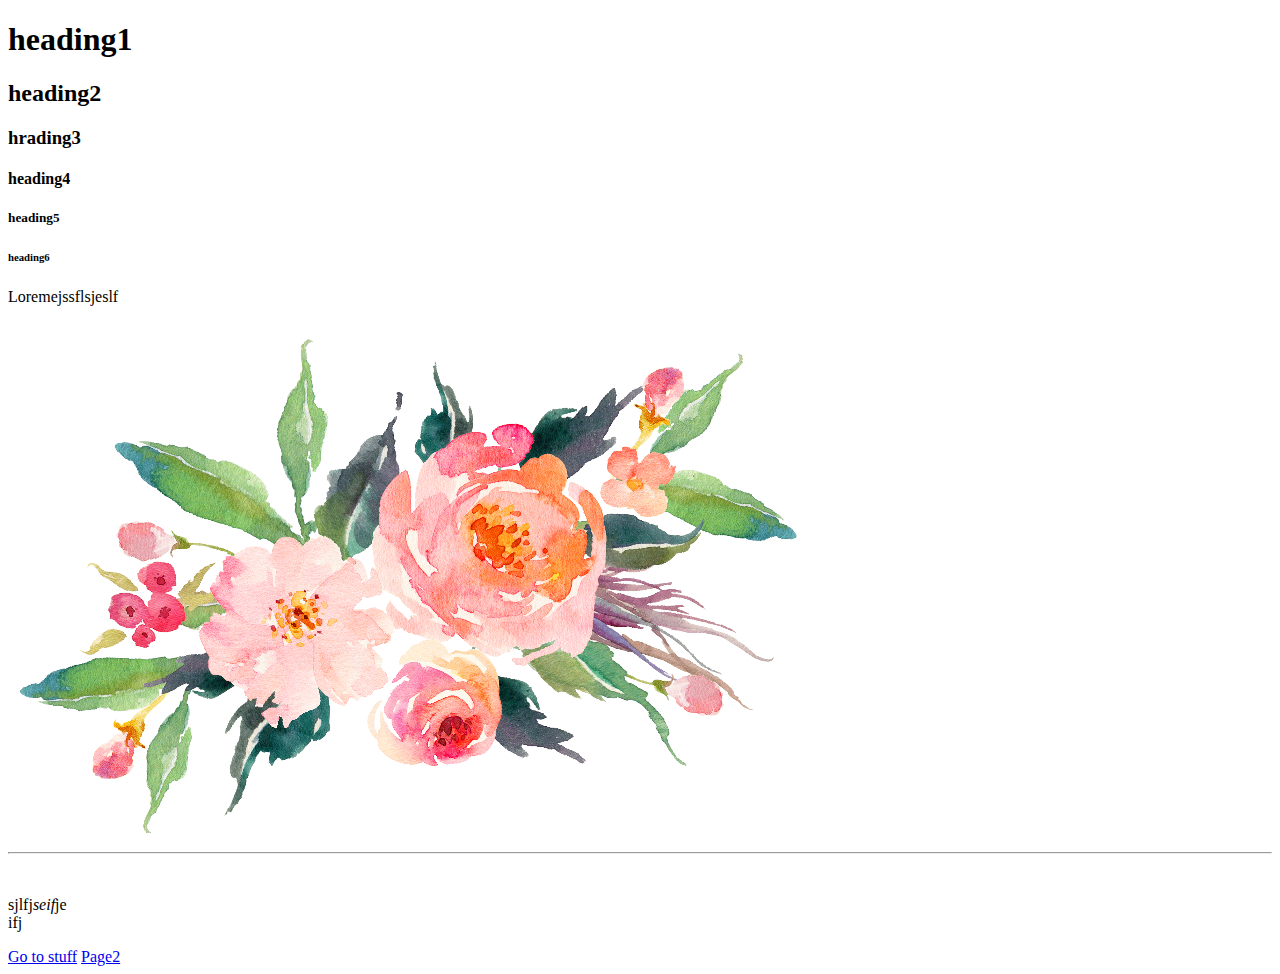
<file: index.html>
<!DOCTYPE html>
 <html>
   <head>
   	  <meta charset="utf-8">
 	  <title></title>
   </head>
   <body>
   	<!--333 -->
   		<h1>heading1</h1>
   		<h2>heading2</h2>
   		<h3>hrading3</h3>
   		<h4>heading4</h4>
   		<h5>heading5</h5>
   		<h6>heading6</h6>
   		<!--this is the paragraph-->
   		<p>Loremejssflsjeslf</p>
   		<img src="images/flowers.png" alt="illustrated flowers">

   		<!-- deles
   		<img url="https://vignette.wikia.nocookie.net/animal-jam-clans-1/images/d/dc/COF_flowers.png/revision/latest?cb=20171209182456">-->

   		<hr>
   		<br>
   		<p>sjlfj<em>seif</em>je<br>ifj</p>
         <a href="https://www.stuff.co.nz" target="blank">Go to stuff</a>
         <a href="h2.html">Page2</a>

         <div></div>
         <span></span>















         


   </body>
 </html>
</file>
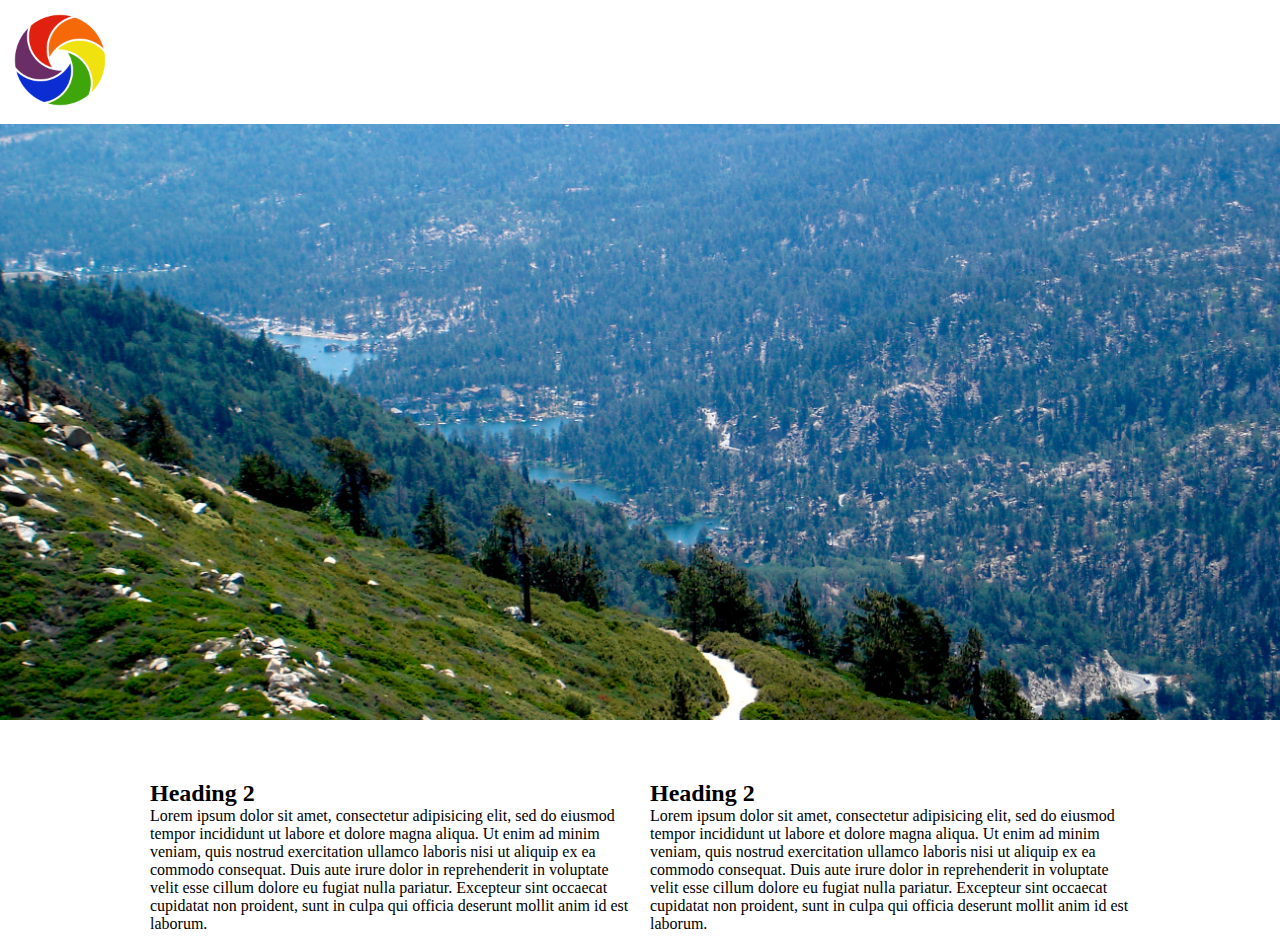
<file: pag34.html>
<!DOCTYPE html>
<html>
    <head>
        <meta charset="utf-8">
        <title>Page 3</title>

        <style>
            #header{
                background-color: red;
            }
        </style>
        <link rel="stylesheet" href="css/style.css">
    </head>
    <body>
        <header id="header">
            <div id="logo">
                <img src="images/loho.png" alt="Batmans Logo">
            </div>
            <nav id="navigation">
                <ul>
                    <li><a href="index.html">Page 1</a></li>
                    <li><a href="h2.html">Page 2</a></li>
                    <li><a href="page3.html">Page 3</a></li>
                </ul>
            </nav>
        </header>
        <main>  
        <section>
            <div id="mainImage"></div>
        </section>
        <section>
            <div id="content">
                <div class="row">
                    <div class="contentBlock">
                         <h2>Heading 2</h2>
                         <p>Lorem ipsum dolor sit amet, consectetur adipisicing elit, sed do eiusmod tempor incididunt ut labore et dolore magna aliqua. Ut enim ad minim veniam, quis nostrud exercitation ullamco laboris nisi ut aliquip ex ea commodo consequat. Duis aute irure dolor in reprehenderit in voluptate velit esse cillum dolore eu fugiat nulla pariatur. Excepteur sint occaecat cupidatat non proident, sunt in culpa qui officia deserunt mollit anim id est laborum.</p>
                        </div>
                    <div class="contentBlock">
                        <h2>Heading 2</h2>
                        <p>Lorem ipsum dolor sit amet, consectetur adipisicing elit, sed do eiusmod tempor incididunt ut labore et dolore magna aliqua. Ut enim ad minim veniam, quis nostrud exercitation ullamco laboris nisi ut aliquip ex ea commodo consequat. Duis aute irure dolor in reprehenderit in voluptate velit esse cillum dolore eu fugiat nulla pariatur. Excepteur sint occaecat cupidatat non proident, sunt in culpa qui officia deserunt mollit anim id est laborum.</p>
                        </div>
                </div>

             </div>
        </section>
        </main>
        <footer>
            
        </footer>
    </body>
</html>
</file>
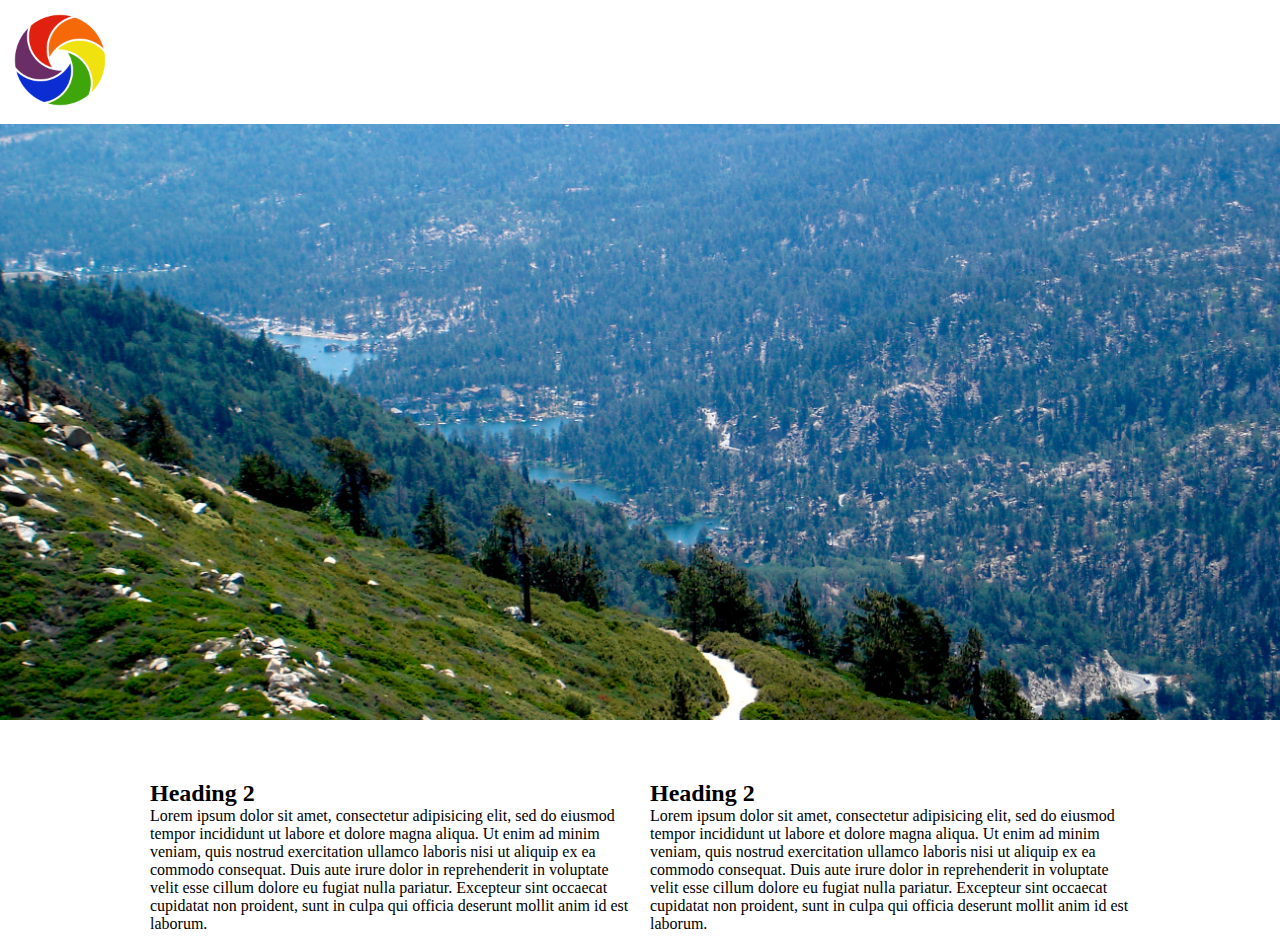
<file: page3.html>
<!DOCTYPE html>
<html>
    <head>
        <meta charset="utf-8">
        <title>Page 3</title>

        <style>
            #header{
                background-color: red;
            }
        </style>
        <link rel="stylesheet" href="css/style.css">
    </head>
    <body>
        <div id="header">
            <div id="logo">
                <img src="images/loho.png" alt="Batmans Logo">
            </div>
            <div id="navigation">
                <ul>
                    <li><a href="index.html">Page 1</a></li>
                    <li><a href="h2.html">Page 2</a></li>
                    <li><a href="page3.html">Page 3</a></li>
                </ul>
            </div>
        </div>

        <div id="mainImage"></div>
        <div id="content">
            <div class="row">
                <div class="contentBlock">
                    <h2>Heading 2</h2>
                    <p>Lorem ipsum dolor sit amet, consectetur adipisicing elit, sed do eiusmod tempor incididunt ut labore et dolore magna aliqua. Ut enim ad minim veniam, quis nostrud exercitation ullamco laboris nisi ut aliquip ex ea commodo consequat. Duis aute irure dolor in reprehenderit in voluptate velit esse cillum dolore eu fugiat nulla pariatur. Excepteur sint occaecat cupidatat non proident, sunt in culpa qui officia deserunt mollit anim id est laborum.</p>
                </div>
                <div class="contentBlock">
                    <h2>Heading 2</h2>
                    <p>Lorem ipsum dolor sit amet, consectetur adipisicing elit, sed do eiusmod tempor incididunt ut labore et dolore magna aliqua. Ut enim ad minim veniam, quis nostrud exercitation ullamco laboris nisi ut aliquip ex ea commodo consequat. Duis aute irure dolor in reprehenderit in voluptate velit esse cillum dolore eu fugiat nulla pariatur. Excepteur sint occaecat cupidatat non proident, sunt in culpa qui officia deserunt mollit anim id est laborum.</p>
                </div>
            </div>

        </div>
    </body>
</html>
</file>
<file: css/style.css>
* {
    margin: 0;
    padding: 0;
    box-sizing: border-box;    
}

#header{
    position: fixed;
	background-color: white;
	padding: 10px;
	width: 100vw;
}

#header::after{
	content: '';
	display: table;
	clear: both;
}


#logo {
	float: left;

}

#logo img {
	width: 100px;
}
#navigation {
	float: right;
}

#navigation ul {
	list-style: none;
}

#navigation ul li {
	display: inline-block;
}

#navigation ul li a {
	color: white;
	font-weight: bold;
}

#navigation ul li:hover a{
	color: black;
	text-decoration: underline;
}
.clear{
	clear: both;
}

#mainImage{
	width: 100vw;
	height: 80vh;
	background-image: url("../images/tree.jpg");
    background-repeat: no-repeat;
    background-size: cover;
    background-position: center center;

}

#content{
	width: 1000px;
	max-width: 1000px;
	margin: 0 auto;

}
.row{
	margin-top: 50px;

}

.contentBlock{
	width: 50%;
	float: left;
	padding: 10px;
}
</file>
